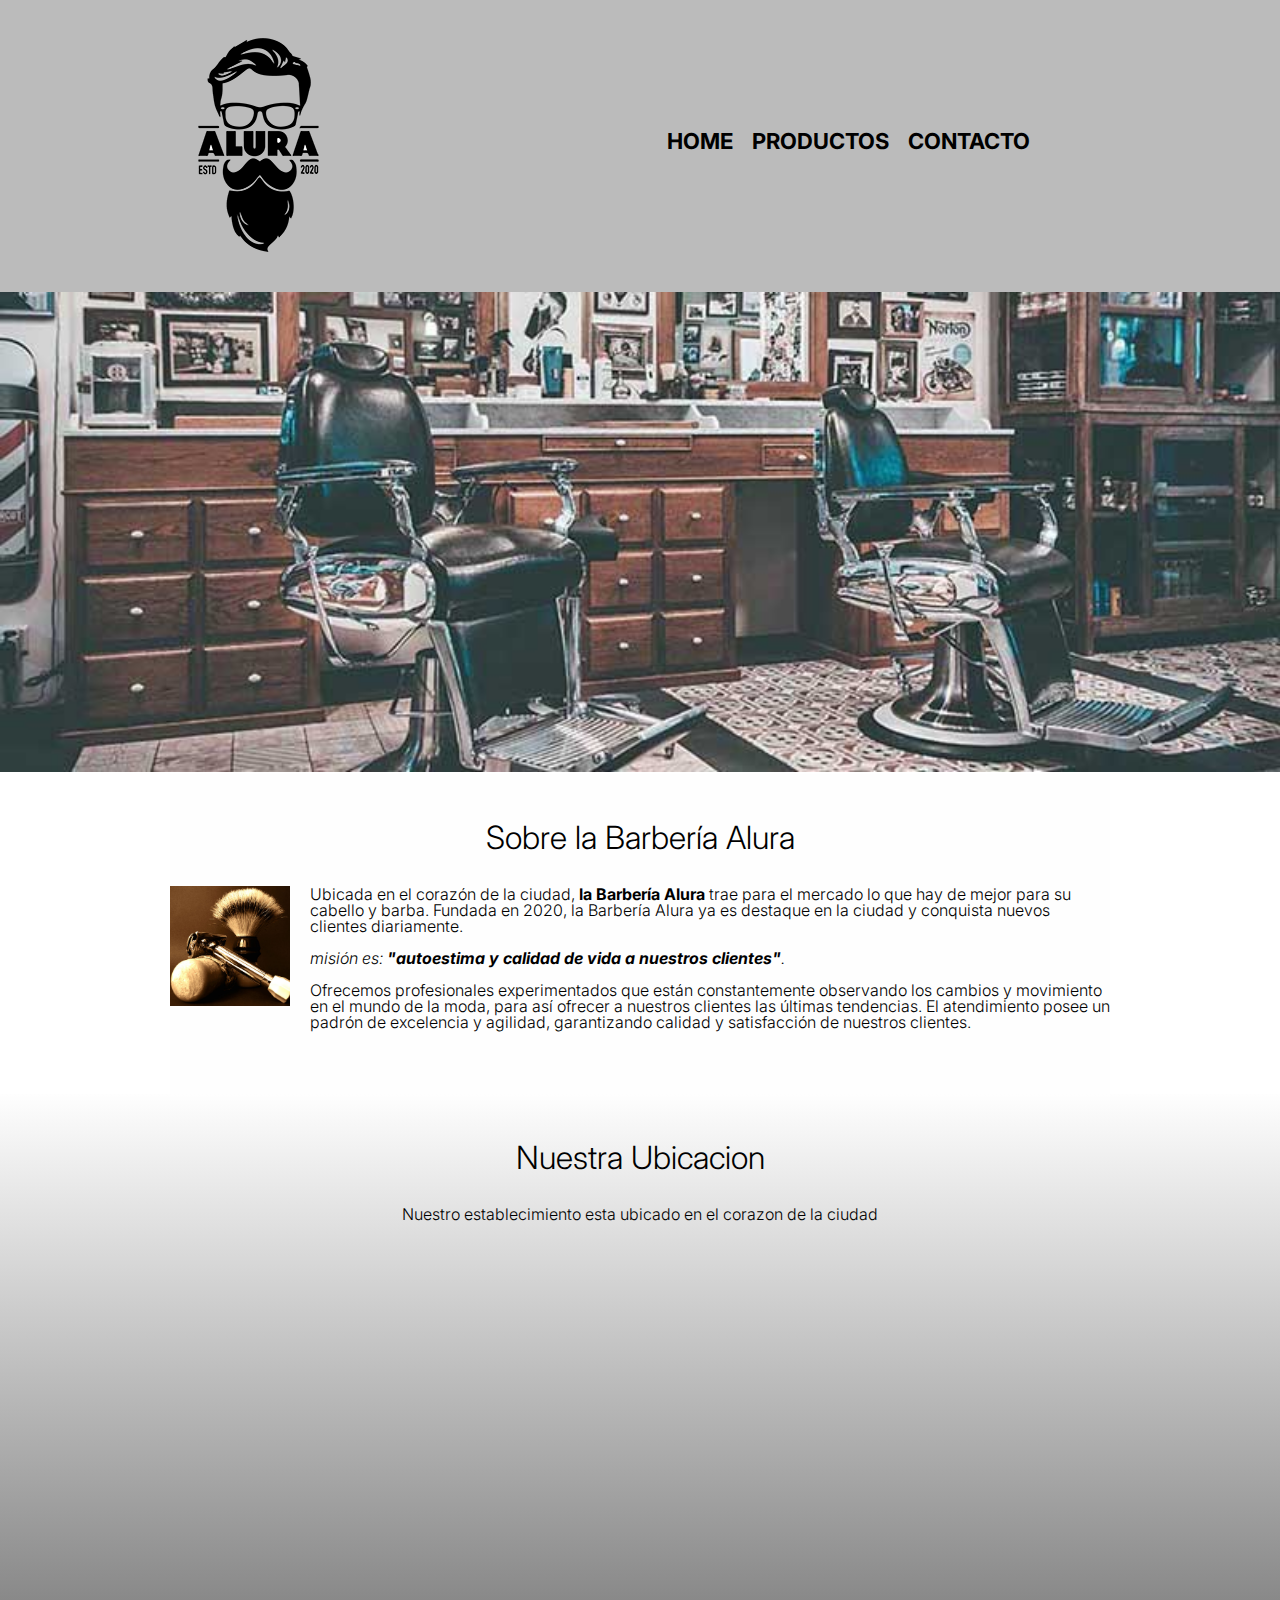
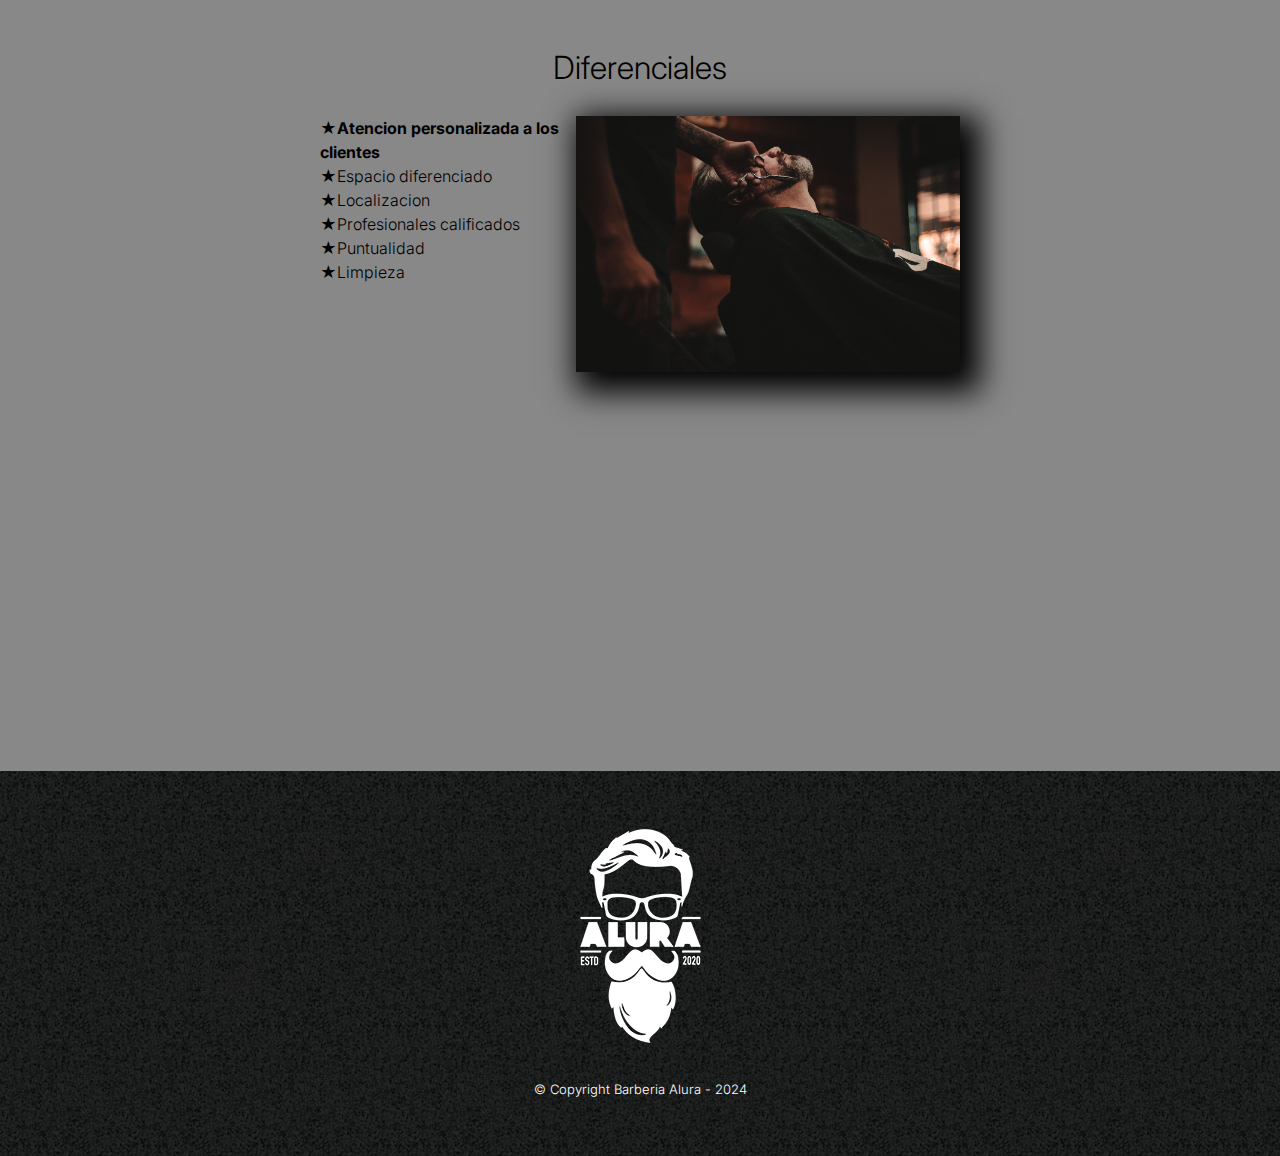
<file: Index.html>
<!DOCTYPE html>
<html lang="es">

<head>
    <meta charset="UTF-8">
    <meta name="viewport" content="width=device-width, initial-scale=1.0">
    <title>Mibarberia</title>
    <link rel="stylesheet" href="reset.css">
    <link rel="stylesheet" href="style.css">
    <link rel="preconnect" href="https://fonts.googleapis.com">
    <link rel="preconnect" href="https://fonts.gstatic.com" crossorigin>
    <link
        href="https://fonts.googleapis.com/css2?family=Inter:wght@300&family=Montserrat:ital,wght@0,100..900;1,100..900&display=swap"
        rel="stylesheet">
</head>

<body>

    <header>
        <div class="caja">
            <h1><img src="imagenes/logo.png"></h1>
            <nav class="Navegacion">
                <ul class="">
                    <li><a href="Index.html">Home</a></li>
                    <li><a href="productos.html">Productos</a></li>
                    <li><a href="contacto.html">Contacto</a></li>
                </ul>
        </div>
        </nav>

    </header>

    <img class="banner" src="banner/banner.jpg">

    <main>


        <section class="principal">
            <h2 class="titulo-principal">Sobre la Barbería Alura</h2>

            <img class="utensilios" src="imagenes/utensilios[1].jpg" alt="utensilios de un barbero">

            <p>
                Ubicada en el corazón de la ciudad, <strong>la Barbería Alura</strong> trae para el mercado lo que
                hay
                de
                mejor
                para su cabello y
                barba. Fundada en 2020, la Barbería Alura ya es destaque en la ciudad y conquista nuevos clientes
                diariamente.
            </p>
            <p id="mission"><em> misión es: <strong>"autoestima y calidad de vida a nuestros clientes"</strong>.
                </em></p>
            <p>
                Ofrecemos profesionales experimentados que están constantemente observando los cambios y movimiento
                en
                el
                mundo
                de la moda, para así ofrecer a nuestros clientes las últimas tendencias. El atendimiento posee un
                padrón
                de
                excelencia y agilidad, garantizando calidad y satisfacción de nuestros clientes.
            </p>
        </section>

        <section class="mapa">
            <h3 class="titulo-principal">Nuestra Ubicacion</h3>
            <p>Nuestro establecimiento esta ubicado en el corazon de la ciudad</p>
            <div class="mapa-contenido">
                <iframe
                    src="https://www.google.com/maps/embed?pb=!1m18!1m12!1m3!1d3656.407977726909!2d-46.637213025019854!3d-23.589697062633107!2m3!1f0!2f0!3f0!3m2!1i1024!2i768!4f13.1!3m3!1m2!1s0x94ce5bd9bb943bf5%3A0x6f642995c970f0fe!2scaelum%20alura!5e0!3m2!1ses!2sdo!4v1708224371832!5m2!1ses!2sdo"
                    width="100%" height="300" style="border:0;" allowfullscreen="" loading="lazy"
                    referrerpolicy="no-referrer-when-downgrade"></iframe>


            </div>

        </section>

        <section class="diferenciales">
            <h3 class="titulo-principal">Diferenciales</h3>

            <div class="contenido-diferenciales">
                <ul class="lista-diferenciales">
                    <li class="items">Atencion personalizada a los clientes</li>
                    <li class="items">Espacio diferenciado</li>
                    <li class="items">Localizacion</li>
                    <li class="items">Profesionales calificados</li>
                    <li class="items">Puntualidad</li>
                    <li class="items">Limpieza</li>
                </ul><img class="imagen-diferenciales" src="diferenciales/diferenciales.jpg">

            </div>
            <div class="video">
                <iframe width="100%" height="315" src="https://www.youtube.com/embed/15hlKXV5yHs?si=Yue5lHhoa0WXWc4L"
                    title="YouTube video player" frameborder="0"
                    allow="accelerometer; autoplay; clipboard-write; encrypted-media; gyroscope; picture-in-picture; web-share"
                    allowfullscreen></iframe>
            </div>

        </section>


    </main>

    <footer>
        <img src="imagenes/logo-blanco.png">
        <p class="Copyright">&copy Copyright Barberia Alura - 2024</p>
    </footer>
</body>

</html>
</file>
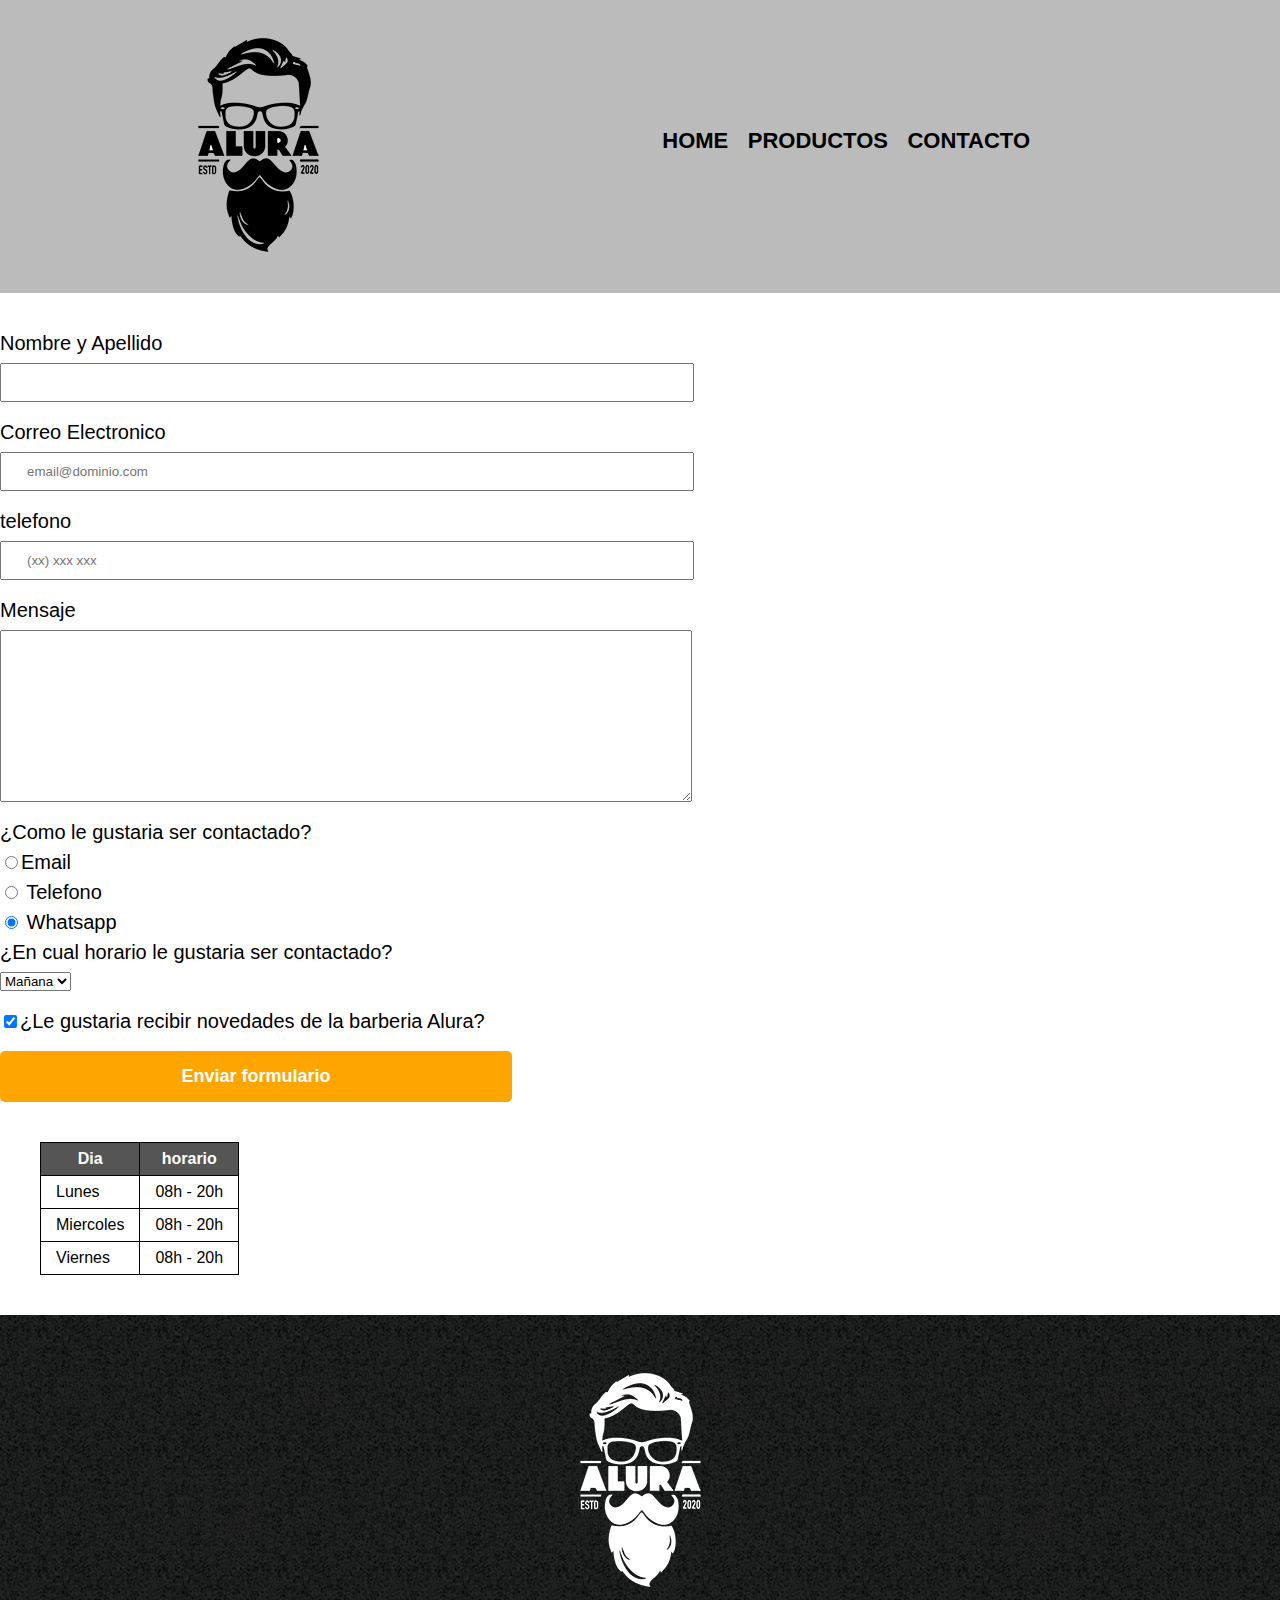
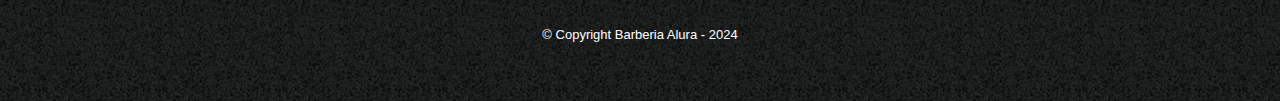
<file: contacto.html>
<!DOCTYPE html>
<html lang="es">

<head>
    <meta charset="UTF-8">
    <meta name="viewport" content="width=device-width, initial-scale=1.0">
    <title>Contacto - barberia Alura</title>
    <link rel="stylesheet" href="reset.css">
    <link rel="stylesheet" href="style.css">

</head>

<body>
    <header>
        <div class="caja">
            <h1><img src="imagenes/logo.png" alt="Logo de la barberia Alura"></h1>
            <nav class="Navegacion">
                <ul class="">
                    <li><a href="Index.html">Home</a></li>
                    <li><a href="productos.html">Productos</a></li>
                    <li><a href="contacto.html">Contacto</a></li>
                </ul>
        </div>
        </nav>

    </header>
    <main>
        <form>
            <label for="nombreapellido">Nombre y Apellido</label>
            <input type="text" id="nombreapellido" class="input-padron" required>

            <label for="correoelectronico">Correo Electronico</label>
            <input type="email" id="correoelectronico" class="input-padron" required placeholder="email@dominio.com">

            <label for="telefono">telefono</label>
            <input type="tel" id="telefono" class="input-padron" required placeholder="(xx) xxx xxx">

            <label for="mensaje">Mensaje</label>
            <textarea cols="70" rows="10" id="mensaje" class="input-padron"></textarea>

            <fieldset>
                <legend>¿Como le gustaria ser contactado?</legend>

                <label for="radio-email"><input type="radio" name="Contacto" value="email"
                        id="radio-email">Email</label>

                <label for="radio-telefono"> <input type="radio" name="Contacto" value="telefono" id="radio-telefono">
                    Telefono</label>

                <label for="radio-whatsapp"> <input type="radio" name="Contacto" value="whatsapp" id="radio-whatsapp"
                        checked>
                    Whatsapp</label>


            </fieldset>

            <fieldset>

                <legend>¿En cual horario le gustaria ser contactado?</legend>

                <select>

                    <option>Mañana</option>
                    <option>Tarde</option>
                    <option>Noche</option>

                </select>

            </fieldset>



            <label class="checkbox"><input type="checkbox" checked>¿Le gustaria recibir novedades de la barberia
                Alura?</label>


            <input type="submit" value="Enviar formulario" class="enviar">



        </form>

        <table>

            <thead>
                <tr>
                    <th>Dia</th>
                    <th>horario</th>
                </tr>
            </thead>
            <TBody>
                <tr>
                    <td>Lunes</td>
                    <td>08h - 20h</td>
                </tr>
                <tr>
                    <td>Miercoles</td>
                    <td>08h - 20h</td>
                </tr>
                <tr>
                    <td>Viernes</td>
                    <td>08h - 20h</td>
                </tr>
            </TBody>


        </table>




    </main>

    <footer>
        <img src="imagenes/logo-blanco.png" alt="Logo de la barberia Alura">
        <p class="Copyright">&copy Copyright Barberia Alura - 2024</p>
    </footer>

</body>

</html>
</file>
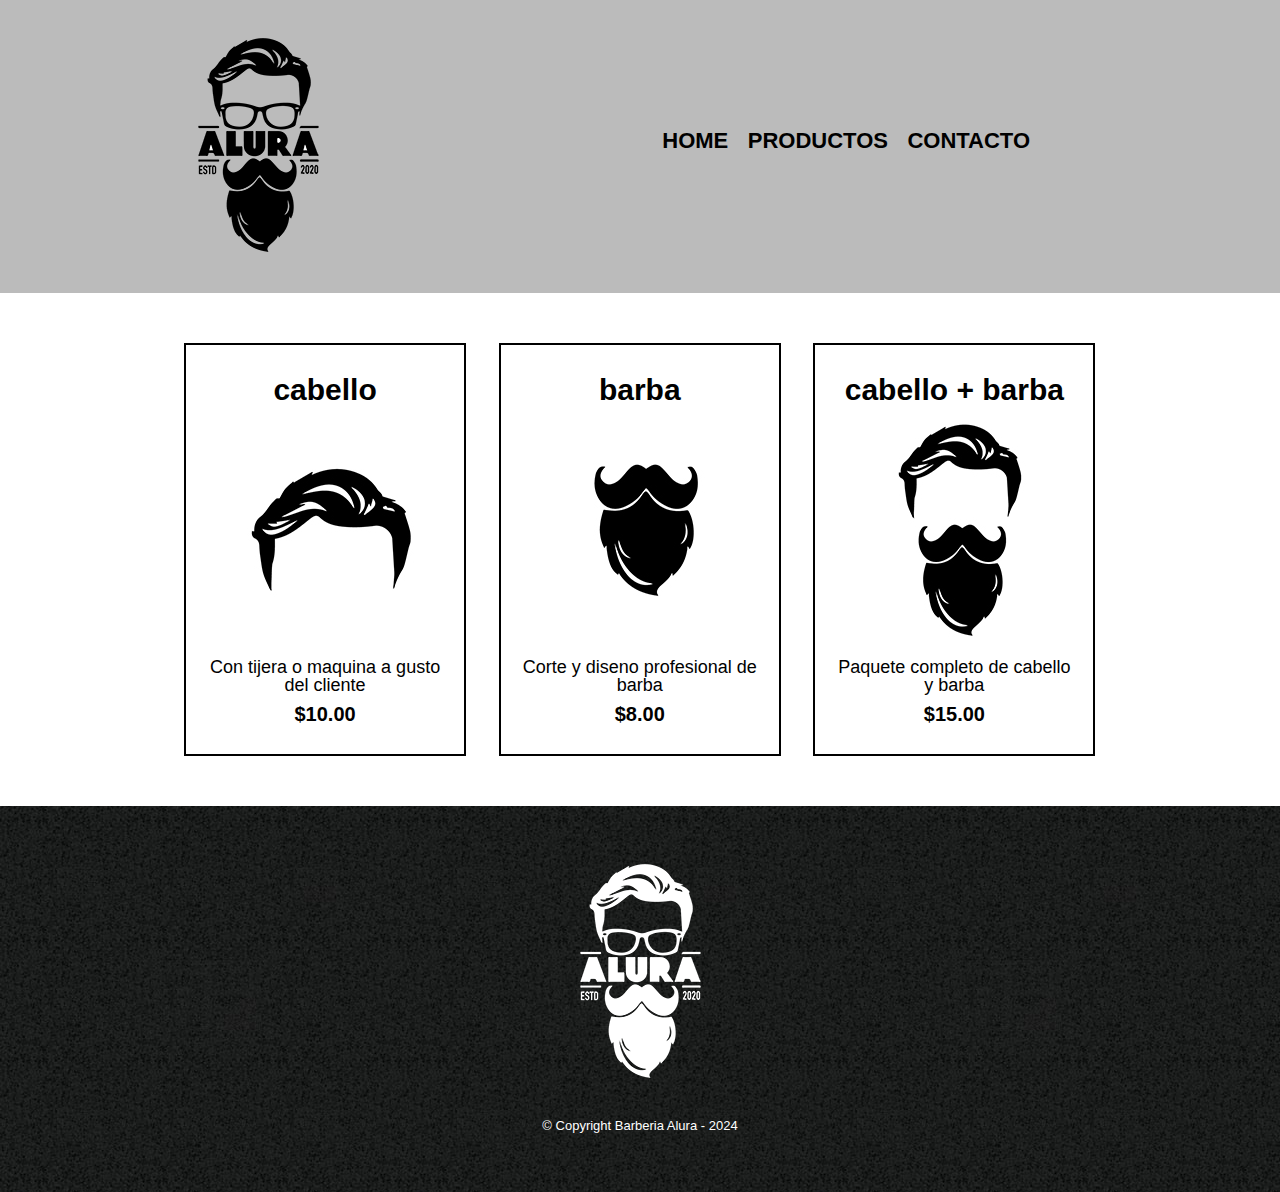
<file: productos.html>
<!DOCTYPE html>
<html lang="en">

<head>
    <meta charset="UTF-8">
    <meta name="viewport" content="width=device-width, initial-scale=1.0">
    <title>Productos - barberia Alura</title>
    <link rel="stylesheet" href="reset.css">
    <link rel="stylesheet" href="style.css">

</head>

<body>
    <header>
        <div class="caja">
            <h1><img src="imagenes/logo.png"></h1>
            <nav class="Navegacion">
                <ul class="">
                    <li><a href="Index.html">Home</a></li>
                    <li><a href="productos.html">Productos</a></li>
                    <li><a href="contacto.html">Contacto</a></li>
                </ul>
        </div>
        </nav>

    </header>

    <main>

        <ul class="productos">
            <li>
                <h2>cabello</h2>
                <img src="imagenes/cabello.jpg" class="foto">
                <p class="producto-descripcion">Con tijera o maquina a gusto del cliente</p>
                <p class="producto-precio">$10.00</p>

            </li>
            <li>
                <h2>barba</h2>
                <img src="imagenes/barba.jpg">
                <p class="producto-descripcion">Corte y diseno profesional de barba</p>
                <p class="producto-precio">$8.00</p>
            </li>
            <li>
                <h2>cabello + barba</h2>
                <img src="imagenes/cabello+barba.jpg">
                <p class="producto-descripcion">Paquete completo de cabello y barba</p>
                <p class="producto-precio">$15.00</p>
            </li>
        </ul>



    </main>

    <footer>
        <img src="imagenes/logo-blanco.png">
        <p class="Copyright">&copy Copyright Barberia Alura - 2024</p>
    </footer>

</body>

</html>
</file>
<file: style.css>
body {

    font-family: "Inter", sans-serif;
    font-optical-sizing: auto;
    font-weight: 300;
    font-style: normal;
    font-variation-settings:
        "slnt" 0;

}

header {
    background-color: #bbbbbb;
    padding: 20px 0;
}

.caja {
    width: 940px;
    position: relative;
    margin: 0 auto;
}

nav {
    position: absolute;
    top: 110px;
    right: 80px;

}

nav li {
    display: inline;
    margin: 0 0 0 15px;
}

nav a {
    text-transform: uppercase;
    color: #000000;
    font-weight: bold;
    font-size: 22px;
    text-decoration: none;
}

nav a:hover {
    color: #c78c19;
    text-decoration: underline;
}

/* main secction */

.productos {
    width: 940px;
    margin: 0 auto;
    padding: 50px;


}

.productos li {
    display: inline-block;
    text-align: center;
    width: 30%;
    vertical-align: top;
    margin: 0 1.5%;
    padding: 30px 20px;
    box-sizing: border-box;
    border: 2px solid #000000;
    border-radius: 5%;

}

.productos li:hover {
    border-color: #c78c19;

}

.productos li:active {
    border-color: #088c19;
}

.productos h2 {
    font-size: 30px;
    font-weight: bold;

}

.productos li:hover h2 {
    font-size: 32px;

}

.producto-descripcion {
    font-size: 18px;
}

.producto-precio {
    font-size: 20px;
    font-weight: bold;
    margin-top: 10px;
}

/* footer secction */

footer {
    text-align: center;
    background: url(imagenes/bg.jpg);
    padding: 40px;
}

.Copyright {
    color: #ffffff;
    font-size: 13px;
    margin: 20px;
}

/* contacto secction */



form {
    margin: 40px 0;
}

form label,
form legend {
    display: block;
    font-size: 20px;
    margin: 0 0 10px;
}

.input-padron {
    display: block;
    margin: 0 0 20px;
    padding: 10px 25px;
    width: 50%;
}

.checkbox {
    margin: 20px 0;
}

.enviar {
    width: 40%;
    padding: 15px 0;
    font-size: 18px;
    font-weight: bold;
    color: #ffffff;
    background: #ffa500;
    border: none;
    border-radius: 5px;
    transition: 1s all;
    cursor: pointer;
}

.enviar:hover {
    background: darkorange;
    transform: scale(1.2);

}

table {
    margin: 40px 40px;
}

thead {
    background: #555555;
    color: white;
    font-weight: bold;
}

td,
th {
    border: 1px solid #000000;
    padding: 8px 15px;


}

/* css del home */

.banner {
    width: 100%;
}

.principal {
    padding: 3em 0;
    background: #fefefe;
    width: 940px;
    margin: 0 auto;
}

.titulo-principal {
    text-align: center;
    font-size: 2em;
    margin: 0 0 1em;
    clear: left;
}

.principal p {
    margin: 0 0 1em;
}

.principal strong {
    font-weight: bold;
}

.principal em {
    font-style: italic;
}

.utensilios {
    width: 120px;
    float: left;
    margin: 0 20px 20px 0;
}

.mapa {
    padding: 3em 0;
    background: linear-gradient(#fefefe, #888888);
}

.mapa p {
    margin: 0 0 2em;
    text-align: center;

}

.mapa-contenido {
    width: 940px;
    margin: 0 auto;

}

.diferenciales {
    padding: 3em 0;
    background: #888888;
}

.contenido-diferenciales {
    width: 640px;
    margin: 0 auto;
}

.lista-diferenciales {
    width: 40%;
    display: inline-block;
    vertical-align: top;
}

.items {
    line-height: 1.5;
}

.items::before {
    content: "★";
}

.items:first-child {
    font-weight: bold;
}

.imagen-diferenciales {
    width: 60%;
    transition: 500ms;
    box-shadow: 10px 10px 30px 10px #000;

}

.imagen-diferenciales:hover {
    opacity: 0.3;

}


.video {
    width: 560px;
    margin: 1em auto;
}

/* media query home*/
@media screen and (max-width:938px) {


    nav {
        position: static;
    }

    .caja,
    .principal,
    .mapa-contenido,
    .contenido-diferenciales,
    .video {
        width: auto;
    }

}

body {
    font-family: "Inter", sans-serif;
    font-optical-sizing: auto;
    font-weight: 300;
    font-style: normal;
    font-variation-settings: "slnt" 0;
}

header {
    background-color: #bbbbbb;
    padding: 20px 0;
}

.caja {
    width: 94%;
    max-width: 940px;
    margin: 0 auto;
}

@media only screen and (max-width: 768px) {
    n nav {
        top: auto;
        right: auto;
        text-align: center;
    }

    nav {
        position: absolute;
        top: 110px;
        right: 5%;

    }

    n nav li {
        display: inline;
        margin: 0 0 0 15px;
    }


    nav li {
        display: block;
        margin: 0 0 10px;
    }

    .productos {
        width: 94%;
        max-width: 940px;
        margin: 0 auto;
        padding: 5%;
    }

    .productos li {
        width: 100%;
        margin: 0 0 5%;
    }
}

@media only screen and (min-width: 768px) and (max-width: 1024px) {


    .productos li {
        width: 48%;
    }
}

.productos li,
.productos li:hover,
.productos li:active {
    border-radius: 0;
}

@media only screen and (max-width: 480px) {
    .productos h2 {
        font-size: 28px;
    }
}
</file>
